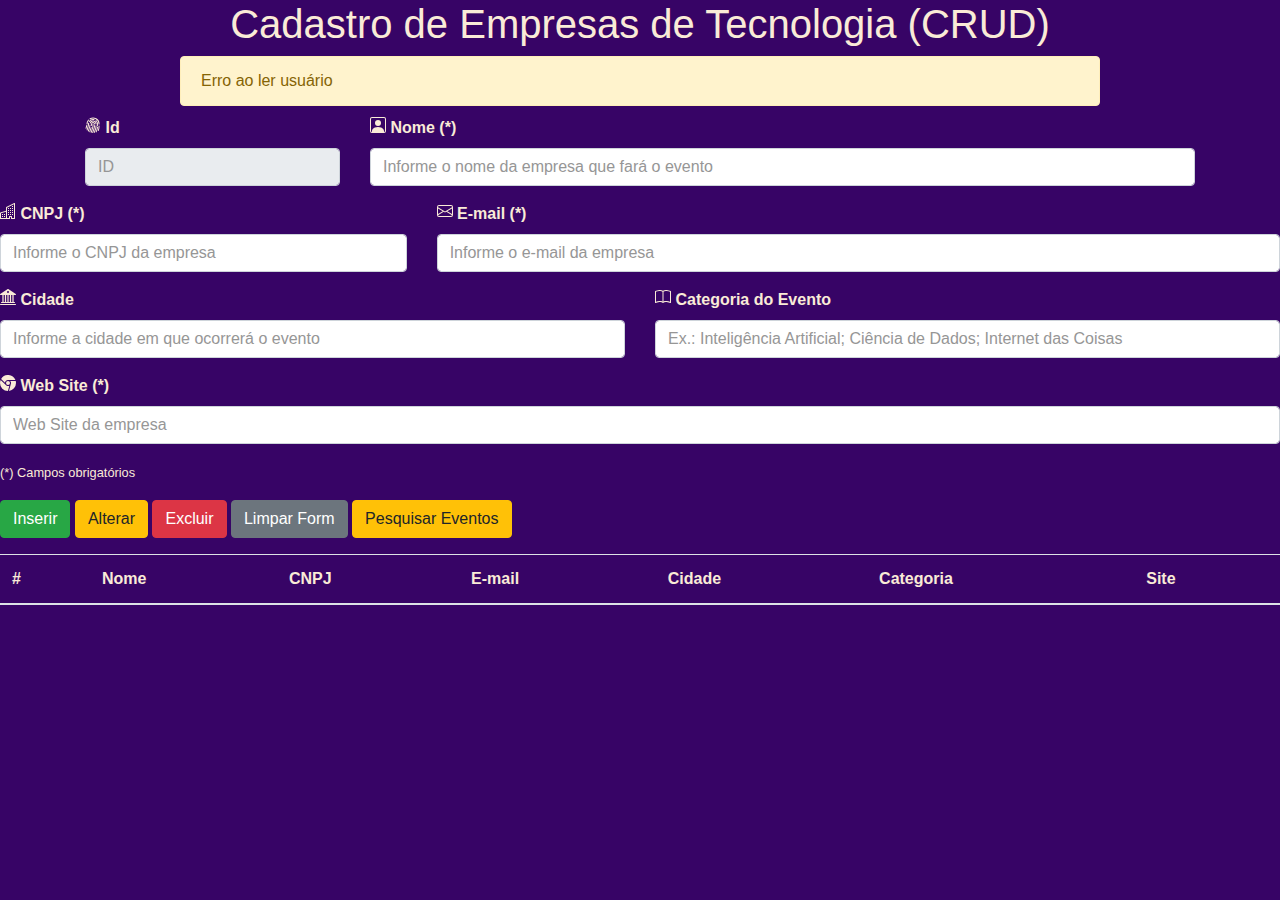
<file: codigo-fonte/Gerenciamento de eventos/Index.html>
<!DOCTYPE html>
<html lang="en">

<head>
    <meta charset="UTF-8">
    <meta name="viewport" content="width=device-width, initial-scale=1.0">
    <meta http-equiv="X-UA-Compatible" content="ie=edge">
    <title>Cadastro de Contatos</title>
    <link rel="stylesheet" href="https://stackpath.bootstrapcdn.com/bootstrap/4.1.0/css/bootstrap.min.css">
    <link rel="stylesheet" href="style.css">
</head>

<body onload="init()">
    <h1>Cadastro de Empresas de Tecnologia (CRUD)</h1>

    <div class="container">
        <div class="row">
            <div id="msg" class="col-sm-10 offset-sm-1 ">
                <!--<div class="alert alert-warning">Contato não encontrado.</div>-->
            </div>
        </div>

        <form id="form-contato">
            <div class="form-group row">
                <div class="col-sm-3">
                    <label for="inputId">
                        <svg xmlns="http://www.w3.org/2000/svg" width="16" height="16" fill="currentColor" class="bi bi-fingerprint" viewBox="0 0 16 16">
                            <path d="M8.06 6.5a.5.5 0 0 1 .5.5v.776a11.5 11.5 0 0 1-.552 3.519l-1.331 4.14a.5.5 0 0 1-.952-.305l1.33-4.141a10.5 10.5 0 0 0 .504-3.213V7a.5.5 0 0 1 .5-.5Z"/>
                            <path d="M6.06 7a2 2 0 1 1 4 0 .5.5 0 1 1-1 0 1 1 0 1 0-2 0v.332c0 .409-.022.816-.066 1.221A.5.5 0 0 1 6 8.447c.04-.37.06-.742.06-1.115V7Zm3.509 1a.5.5 0 0 1 .487.513 11.5 11.5 0 0 1-.587 3.339l-1.266 3.8a.5.5 0 0 1-.949-.317l1.267-3.8a10.5 10.5 0 0 0 .535-3.048A.5.5 0 0 1 9.569 8Zm-3.356 2.115a.5.5 0 0 1 .33.626L5.24 14.939a.5.5 0 1 1-.955-.296l1.303-4.199a.5.5 0 0 1 .625-.329Z"/>
                            <path d="M4.759 5.833A3.501 3.501 0 0 1 11.559 7a.5.5 0 0 1-1 0 2.5 2.5 0 0 0-4.857-.833.5.5 0 1 1-.943-.334Zm.3 1.67a.5.5 0 0 1 .449.546 10.72 10.72 0 0 1-.4 2.031l-1.222 4.072a.5.5 0 1 1-.958-.287L4.15 9.793a9.72 9.72 0 0 0 .363-1.842.5.5 0 0 1 .546-.449Zm6 .647a.5.5 0 0 1 .5.5c0 1.28-.213 2.552-.632 3.762l-1.09 3.145a.5.5 0 0 1-.944-.327l1.089-3.145c.382-1.105.578-2.266.578-3.435a.5.5 0 0 1 .5-.5Z"/>
                            <path d="M3.902 4.222a4.996 4.996 0 0 1 5.202-2.113.5.5 0 0 1-.208.979 3.996 3.996 0 0 0-4.163 1.69.5.5 0 0 1-.831-.556Zm6.72-.955a.5.5 0 0 1 .705-.052A4.99 4.99 0 0 1 13.059 7v1.5a.5.5 0 1 1-1 0V7a3.99 3.99 0 0 0-1.386-3.028.5.5 0 0 1-.051-.705ZM3.68 5.842a.5.5 0 0 1 .422.568c-.029.192-.044.39-.044.59 0 .71-.1 1.417-.298 2.1l-1.14 3.923a.5.5 0 1 1-.96-.279L2.8 8.821A6.531 6.531 0 0 0 3.058 7c0-.25.019-.496.054-.736a.5.5 0 0 1 .568-.422Zm8.882 3.66a.5.5 0 0 1 .456.54c-.084 1-.298 1.986-.64 2.934l-.744 2.068a.5.5 0 0 1-.941-.338l.745-2.07a10.51 10.51 0 0 0 .584-2.678.5.5 0 0 1 .54-.456Z"/>
                            <path d="M4.81 1.37A6.5 6.5 0 0 1 14.56 7a.5.5 0 1 1-1 0 5.5 5.5 0 0 0-8.25-4.765.5.5 0 0 1-.5-.865Zm-.89 1.257a.5.5 0 0 1 .04.706A5.478 5.478 0 0 0 2.56 7a.5.5 0 0 1-1 0c0-1.664.626-3.184 1.655-4.333a.5.5 0 0 1 .706-.04ZM1.915 8.02a.5.5 0 0 1 .346.616l-.779 2.767a.5.5 0 1 1-.962-.27l.778-2.767a.5.5 0 0 1 .617-.346Zm12.15.481a.5.5 0 0 1 .49.51c-.03 1.499-.161 3.025-.727 4.533l-.07.187a.5.5 0 0 1-.936-.351l.07-.187c.506-1.35.634-2.74.663-4.202a.5.5 0 0 1 .51-.49Z"/>
                          </svg>
                        Id
                    </label>
                    <input type="text" class="form-control" id="inputId" placeholder="ID" disabled>
                </div>
                
                <div class="col-sm-9">
                    <label for="inputNome">
                        <svg xmlns="http://www.w3.org/2000/svg" width="16" height="16" fill="currentColor" class="bi bi-person-square" viewBox="0 0 16 16">
                            <path d="M11 6a3 3 0 1 1-6 0 3 3 0 0 1 6 0z"/>
                            <path d="M2 0a2 2 0 0 0-2 2v12a2 2 0 0 0 2 2h12a2 2 0 0 0 2-2V2a2 2 0 0 0-2-2H2zm12 1a1 1 0 0 1 1 1v12a1 1 0 0 1-1 1v-1c0-1-1-4-6-4s-6 3-6 4v1a1 1 0 0 1-1-1V2a1 1 0 0 1 1-1h12z"/>
                        </svg>
                        Nome (*)
                    </label>
                    <input type="text" class="form-control" id="inputNome" required placeholder="Informe o nome da empresa que fará o evento">
                </div>

                </div>
            </div>
            
            <div class="form-group row">
                <div class="col-sm-4">
                    <label for="inputCnpj">
                        <svg xmlns="http://www.w3.org/2000/svg" width="16" height="16" fill="currentColor" class="bi bi-buildings" viewBox="0 0 16 16">
                            <path d="M14.763.075A.5.5 0 0 1 15 .5v15a.5.5 0 0 1-.5.5h-3a.5.5 0 0 1-.5-.5V14h-1v1.5a.5.5 0 0 1-.5.5h-9a.5.5 0 0 1-.5-.5V10a.5.5 0 0 1 .342-.474L6 7.64V4.5a.5.5 0 0 1 .276-.447l8-4a.5.5 0 0 1 .487.022ZM6 8.694 1 10.36V15h5V8.694ZM7 15h2v-1.5a.5.5 0 0 1 .5-.5h2a.5.5 0 0 1 .5.5V15h2V1.309l-7 3.5V15Z"/>
                            <path d="M2 11h1v1H2v-1Zm2 0h1v1H4v-1Zm-2 2h1v1H2v-1Zm2 0h1v1H4v-1Zm4-4h1v1H8V9Zm2 0h1v1h-1V9Zm-2 2h1v1H8v-1Zm2 0h1v1h-1v-1Zm2-2h1v1h-1V9Zm0 2h1v1h-1v-1ZM8 7h1v1H8V7Zm2 0h1v1h-1V7Zm2 0h1v1h-1V7ZM8 5h1v1H8V5Zm2 0h1v1h-1V5Zm2 0h1v1h-1V5Zm0-2h1v1h-1V3Z"/>
                          </svg>
                        CNPJ (*)
                    </label>
                    <input type="text" class="form-control" id="inputCnpj" required placeholder="Informe o CNPJ da empresa">
                </div>
                
                <div class="col-sm-8">
                    <label for="inputEmail">
                        <svg xmlns="http://www.w3.org/2000/svg" width="16" height="16" fill="currentColor" class="bi bi-envelope" viewBox="0 0 16 16">
                            <path d="M0 4a2 2 0 0 1 2-2h12a2 2 0 0 1 2 2v8a2 2 0 0 1-2 2H2a2 2 0 0 1-2-2V4Zm2-1a1 1 0 0 0-1 1v.217l7 4.2 7-4.2V4a1 1 0 0 0-1-1H2Zm13 2.383-4.708 2.825L15 11.105V5.383Zm-.034 6.876-5.64-3.471L8 9.583l-1.326-.795-5.64 3.47A1 1 0 0 0 2 13h12a1 1 0 0 0 .966-.741ZM1 11.105l4.708-2.897L1 5.383v5.722Z"/>
                        </svg>
                        E-mail (*)
                    </label>
                    <input type="email" class="form-control" id="inputEmail" required placeholder="Informe o e-mail da empresa">
                </div>
            </div>
            <div class="form-group row">
                <div class="col-sm-6">
                    <label for="inputCidade">
                        <svg xmlns="http://www.w3.org/2000/svg" width="16" height="16" fill="currentColor" class="bi bi-bank2" viewBox="0 0 16 16">
                            <path d="M8.277.084a.5.5 0 0 0-.554 0l-7.5 5A.5.5 0 0 0 .5 6h1.875v7H1.5a.5.5 0 0 0 0 1h13a.5.5 0 1 0 0-1h-.875V6H15.5a.5.5 0 0 0 .277-.916l-7.5-5zM12.375 6v7h-1.25V6h1.25zm-2.5 0v7h-1.25V6h1.25zm-2.5 0v7h-1.25V6h1.25zm-2.5 0v7h-1.25V6h1.25zM8 4a1 1 0 1 1 0-2 1 1 0 0 1 0 2zM.5 15a.5.5 0 0 0 0 1h15a.5.5 0 1 0 0-1H.5z"/>
                          </svg>
                        Cidade
                    </label>
                    <input type="text" class="form-control" id="inputCidade" placeholder="Informe a cidade em que ocorrerá o evento" >
                </div>
                <div class="col-sm-6">
                    <label for="inputCategoria">
                        <svg xmlns="http://www.w3.org/2000/svg" width="16" height="16" fill="currentColor" class="bi bi-book" viewBox="0 0 16 16">
                            <path d="M1 2.828c.885-.37 2.154-.769 3.388-.893 1.33-.134 2.458.063 3.112.752v9.746c-.935-.53-2.12-.603-3.213-.493-1.18.12-2.37.461-3.287.811V2.828zm7.5-.141c.654-.689 1.782-.886 3.112-.752 1.234.124 2.503.523 3.388.893v9.923c-.918-.35-2.107-.692-3.287-.81-1.094-.111-2.278-.039-3.213.492V2.687zM8 1.783C7.015.936 5.587.81 4.287.94c-1.514.153-3.042.672-3.994 1.105A.5.5 0 0 0 0 2.5v11a.5.5 0 0 0 .707.455c.882-.4 2.303-.881 3.68-1.02 1.409-.142 2.59.087 3.223.877a.5.5 0 0 0 .78 0c.633-.79 1.814-1.019 3.222-.877 1.378.139 2.8.62 3.681 1.02A.5.5 0 0 0 16 13.5v-11a.5.5 0 0 0-.293-.455c-.952-.433-2.48-.952-3.994-1.105C10.413.809 8.985.936 8 1.783z"/>
                          </svg>
                        Categoria do Evento
                    </label>
                    <input type="text" class="form-control" id="inputCategoria" required placeholder="Ex.: Inteligência Artificial; Ciência de Dados; Internet das Coisas">
                </div>
            </div>
            <div class="form-group row">    
                <div class="col-sm-12">
                    <label for="inputSite">
                        <svg xmlns="http://www.w3.org/2000/svg" width="16" height="16" fill="currentColor" class="bi bi-browser-chrome" viewBox="0 0 16 16">
                            <path fill-rule="evenodd" d="M16 8a8.001 8.001 0 0 1-7.022 7.94l1.902-7.098a2.995 2.995 0 0 0 .05-1.492A2.977 2.977 0 0 0 10.237 6h5.511A8 8 0 0 1 16 8ZM0 8a8 8 0 0 0 7.927 8l1.426-5.321a2.978 2.978 0 0 1-.723.255 2.979 2.979 0 0 1-1.743-.147 2.986 2.986 0 0 1-1.043-.7L.633 4.876A7.975 7.975 0 0 0 0 8Zm5.004-.167L1.108 3.936A8.003 8.003 0 0 1 15.418 5H8.066a2.979 2.979 0 0 0-1.252.243 2.987 2.987 0 0 0-1.81 2.59ZM8 10a2 2 0 1 0 0-4 2 2 0 0 0 0 4Z"/>
                          </svg>
                        Web Site (*)
                    </label>
                    <input type="text" class="form-control" id="inputSite" required placeholder="Web Site da empresa">
                </div>
            </div>
            <div class="form-group row">
                <div class="col-sm-4">
                    <small>(*) Campos obrigatórios</small>
                </div>
            </div>
            <div class="form-group row">
                <div class="col-sm-12">
                    <input type="button" class="btn btn-success" id="btnInsert" value="Inserir">
                    <input type="button" class="btn btn-warning" id="btnUpdate" value="Alterar">
                    <input type="button" class="btn btn-danger" id="btnDelete" value="Excluir">
                    <input type="button" class="btn btn-secondary" id="btnClear" value="Limpar Form">
                    <a href="lista_contatos.html"><input type="button" class="btn btn-warning" id="btnClear" value="Pesquisar Eventos"></a>
                </div>
            </div>
        </form>

        <div class="row">
            <div class="col-sm-12">
                <table id="grid-contatos" class="table table-striped">
                    <thead>
                        <tr>
                            <th scope="col">#</th>
                            <th scope="col">Nome</th>
                            <th scope="col">CNPJ</th>
                            <th scope="col">E-mail</th>
                            <th scope="col">Cidade</th>
                            <th scope="col">Categoria</th>
                            <th scope="col">Site</th>
                        </tr>
                    </thead>
                    <tbody id="table-contatos">
                        <tr>
                            <td scope="row">1</td>
                            <td></td>
                            <td></td>
                            <td></td>
                            <td></td>
                            <td></td>
                            <td></td>
                        </tr>
                    </tbody>
                </table>
            </div>
        </div>
    </div>

    <script src="app.js"></script>
    <script>
        function exibeContatos() {
            tableContatos = document.getElementById("table-contatos");

            // Remove todas as linhas do corpo da tabela
            tableContatos.innerHTML = "";

            readContato (dados => {
                // Popula a tabela com os registros do banco de dados
                for (i = 0; i < dados.length; i++) {
                    let contato = dados[i];    
                    tableContatos.innerHTML += `<tr><td scope="row">${contato.id}</td>
                                                    <td>${contato.nome}</td>
                                                    <td>${contato.Cnpj}</td>
                                                    <td>${contato.email}</td>
                                                    <td>${contato.cidade}</td>
                                                    <td>${contato.categoria}</td>
                                                    <td>${contato.website}</td>
                                                </tr>`;
                }
            })
        }

        function init() {
            // Define uma variável para o formulário de contato
            formContato = document.getElementById("form-contato");

            // Adiciona funções para tratar os eventos 
            btnInsert = document.getElementById("btnInsert");
            btnInsert.addEventListener ('click', function () {
                // Verifica se o formulário está preenchido corretamente
                if (!formContato.checkValidity()) {
                    displayMessage("Preencha o formulário corretamente.");
                    return;
                }

                // Obtem os valores dos campos do formulário
                let campoNome = document.getElementById ('inputNome').value;
                let campoCnpj= document.getElementById ('inputCnpj').value;
                let campoEmail = document.getElementById ('inputEmail').value;
                let campoCidade = document.getElementById ('inputCidade').value;
                let campoCategoria = document.getElementById ('inputCategoria').value;
                let campoSite = document.getElementById ('inputSite').value;

                // Cria um objeto com os dados do contato
                let contato = { nome: campoNome, 
                    Cnpj: campoCnpj, 
                    email: campoEmail, 
                    cidade: campoCidade, 
                    categoria: campoCategoria,
                    website: campoSite };

                // Cria o contato no banco de dados
                createContato(contato, exibeContatos);

                // Limpa o formulario
                formContato.reset()
            });

            // Trata o click do botão Alterar
            btnUpdate = document.getElementById("btnUpdate");
            btnUpdate.addEventListener ('click', function () {
                // Obtem os valores dos campos do formulário
                let campoId = document.getElementById("inputId").value;
                if (campoId == "") {
                    displayMessage("Selecione antes um contato para ser alterado.");
                    return;
                }

                // Obtem os valores dos campos do formulário
                let campoNome = document.getElementById('inputNome').value;
                let campoCnpj = document.getElementById('inputCnpj').value;
                let campoEmail = document.getElementById('inputEmail').value;
                let campoCidade = document.getElementById('inputCidade').value;
                let campoCategoria = document.getElementById('inputCategoria').value;
                let campoSite = document.getElementById('inputSite').value;
                
                // Cria um objeto com os dados do contato
                let contato = { nome: campoNome, 
                    Cnpj: campoCnpj, 
                    email: campoEmail, 
                    cidade: campoCidade, 
                    categoria: campoCategoria,
                    website: campoSite };

                // Altera o contato no banco de dados
                updateContato(parseInt(campoId), contato, exibeContatos);

                // Limpa o formulario
                formContato.reset()
            });

            // Trata o click do botão Excluir
            btnDelete = document.getElementById('btnDelete');
            btnDelete.addEventListener ('click', function () {
                let campoId = document.getElementById('inputId').value;
                if (campoId == "") {
                    displayMessage("Selecione um contato a ser excluído.");
                    return;
                }

                // Exclui o contato no banco de dados
                deleteContato(parseInt(campoId), exibeContatos);

                // Limpa o formulario
                formContato.reset()
            });

            // Trata o click do botão Listar Contatos
            btnClear = document.getElementById('btnClear');
            btnClear.addEventListener ('click', function () {                
                formContato.reset()
            });

            // Oculta a mensagem de aviso após alguns 5 segundos
            msg = document.getElementById('msg');
            msg.addEventListener ("DOMSubtreeModified", function (e) {
                if (e.target.innerHTML == "") return;
                setTimeout (function () {
                    alert = msg.getElementsByClassName("alert");
                    alert[0].remove();
                }, 5000);
            })

            // Preenche o formulário quando o usuario clicar em uma linha da tabela 
            gridContatos = document.getElementById("grid-contatos");
            gridContatos.addEventListener('click', function (e) {
                if (e.target.tagName == "TD") { 

                    // Obtem as colunas da linha selecionada na tabela
                    let linhaContato = e.target.parentNode;
                    colunas = linhaContato.querySelectorAll("td");
                    
                    // Preenche os campos do formulário com os dados da linha selecionada na tabela
                    document.getElementById ('inputId').value = colunas[0].innerText;
                    document.getElementById ('inputNome').value = colunas[1].innerText;
                    document.getElementById ('inputCnpj').value = colunas[2].innerText;
                    document.getElementById ('inputEmail').value = colunas[3].innerText;
                    document.getElementById ('inputCidade').value = colunas[4].innerText;
                    document.getElementById ('inputCategoria').value = colunas[5].innerText;
                    document.getElementById ('inputSite').value = colunas[6].innerText;
                }
            });

            exibeContatos();
        }
    </script>
</body>

</html>
</file>
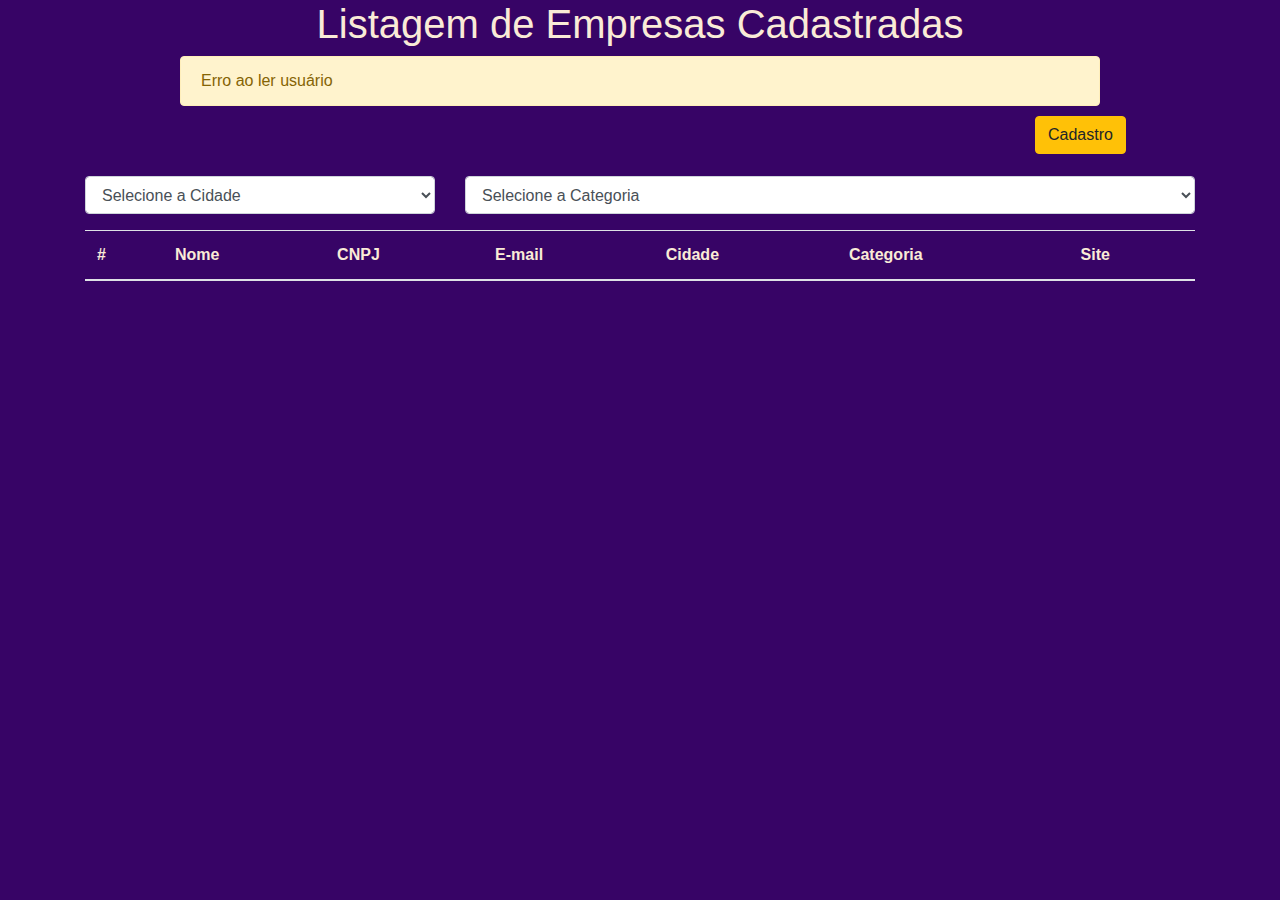
<file: codigo-fonte/Gerenciamento de eventos/lista_contatos.html>
<!DOCTYPE html>
<html lang="pt-Br">

<head>
    <meta charset="UTF-8">
    <meta name="viewport" content="width=device-width, initial-scale=1.0">
    <meta http-equiv="X-UA-Compatible" content="ie=edge">
    <title>Cadastro de Contatos</title>
    <link rel="stylesheet" href="https://stackpath.bootstrapcdn.com/bootstrap/4.1.0/css/bootstrap.min.css">
    <link rel="stylesheet" href="style.css">    
</head>

<body>
    <h1>Listagem de Empresas Cadastradas</h1>

    <div class="container">
        <div class="row">
            <div id="msg" class="col-sm-10 offset-sm-1 ">
                <!--<div class="alert alert-warning">Contato não encontrado.</div>-->
            </div>
        </div>

        <div class="row">
            <div id="msg" class="col-sm-2 offset-sm-10 ">
                <a href="index.html"><input type="button" class="btn btn-warning" id="btnClear" value="Cadastro"></a>
            </div>
        </div>        
        
        <form id="form-contato">            
            <div class="form-group row">
                <div class="col-sm-4">
                    <select name="filtro_cidade" id="filtro_cidade" onchange="ListaContatos()" class="form-control">
                        <option value="">Selecione a Cidade</option>
                        <option value="Belo Horizonte">Belo Horizonte</option>
                        <option value="Rio de Janeiro">Rio de Janeiro</option>
                        <option value="São Paulo">São Paulo</option>
                        <option value="Vitória">Vitória</option>
                    </select>                    
                </div>
                <div class="col-sm-8">
                    <select name="filtro_categoria" id="filtro_categoria" onchange="ListaContatos()"  class="form-control">
                        <option value="">Selecione a Categoria</option>
                        <option value="Ciência de Dados">Ciência de Dados</option>
                        <option value="Desenvolvimento Mobile">Desenvolvimento Mobile</option>
                        <option value="Desenvolvimento Web">Desenvolvimento Web</option>
                        <option value="Desenvolvimento de Blockchain">Desenvolvimento de Blockchain</option>
                        <option value="Inteligência Artificial">Inteligência Artificial</option>
                        <option value="Internet das Coisas">Internet Das Coisas</option>
                        <option value="Programação de Sistemas">Programação de Sistemas</option>                       
                        <option value="Segurança Cibernética">Segurança Cibernética</option>
                        

                    </select>
                </div>
            </div>
        </form>


        <div class="row">
            <div class="col-sm-12">
                <table id="grid-contatos" class="table table-striped">
                    <thead>
                        <tr>
                            <th scope="col">#</th>
                            <th scope="col">Nome</th>
                            <th scope="col">CNPJ</th>
                            <th scope="col">E-mail</th>
                            <th scope="col">Cidade</th>
                            <th scope="col">Categoria</th>
                            <th scope="col">Site</th>
                        </tr>
                    </thead>
                    <tbody id="table-contatos">
                    </tbody>
                </table>
            </div>
        </div>
    </div>

    <script src="app.js"></script>
    <script>
        // carrega os dados a partir da API JSONServer
        var db = []
        readContato(dados => {
            db = dados;
            ListaContatos()
        });

        // função para listar na tabela os contatos que estão associados aos filtros 
        function ListaContatos() {
            
            // Obtem os dados informados pelo usuário nos filtros
            let fc = document.getElementById('filtro_cidade').value;
            let fcg = document.getElementById('filtro_categoria').value;

            // limpa a lista de contatos apresentados
            tableContatos = document.getElementById("table-contatos");
            tableContatos.innerHTML = "";

            // Popula a tabela com os registros do banco de dados
            for (let index = 0; index < db.length; index++) {
                const contato = db[index];

                // Verifica se os dados do contato batem com os filtros
                if (((contato.cidade == fc) || (fc == '')) &&
                    ((contato.categoria == fcg) || (fcg == ''))) {
                    
                    // Inclui o contato na tabela    
                    tableContatos.innerHTML += `<tr><td scope="row">${contato.id}</td>
                                                    <td>${contato.nome}</td>
                                                    <td>${contato.Cnpj}</td>
                                                    <td>${contato.email}</td>
                                                    <td>${contato.cidade}</td>
                                                    <td>${contato.categoria}</td>
                                                    <td>${contato.website}</td>
                                                </tr>`;
                }
            }

        }
    </script>

</body>

</html>
</file>
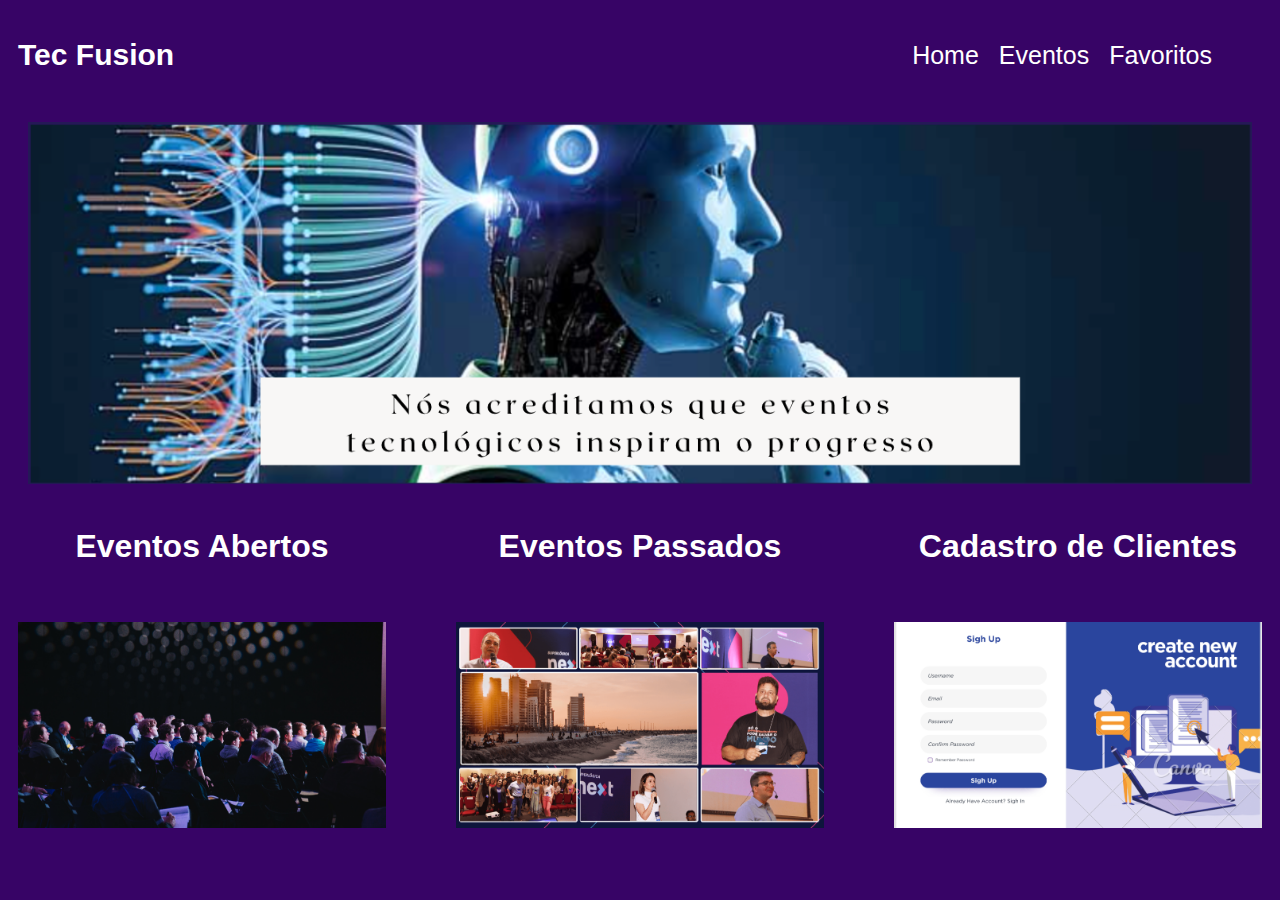
<file: codigo-fonte/Home_Page/home.html>
<!DOCTYPE html>
<html lang="pt-br">
<head>
    <meta charset="UTF-8">
    <meta name="viewport" content="width=device-width, initial-scale=1.0">
    <link rel="stylesheet" href="./css/home.css">
    <title>Home</title>
</head>
<body>
    
    <!--Header-->
    <header>
        <h1 class="logo">Tec Fusion</h1>
        <nav class="navbar">
            <ul>
                <li><a href="../Home_Page/home.html">Home</a></li>
                <li><a href="../Eventos_Page/eventos.html">Eventos</a></li>
                <li><a href="../Tela Login e Cadastro/login.html">Favoritos</a></li>
            </ul>
        </nav>
    </header>
     <!--Header-->


    <!--imagem principal-->
    <section class="image-section">
        <img src="./img/zImg1.png" alt="Imagem">
    </section>
    <!--imagem principal-->


     <!--secao-de-imagens-->
    <section class="secao-de-imagens">
        <div class="imagem-container">
            <div class="titulo">
                <a href="../EventosAbertos_Page/eventos_abertos.html">
                    <h1>Eventos Abertos</h1>
                </a>
            </div>
            <div class="imagem">
                <img src="./img/zImg2.png" alt="Imagem 2">
            </div>
        </div>

        <div class="imagem-container">
            <div class="titulo">
                <a href="../EventosPassados_Page/eventos_passados.html">
                <h1>Eventos Passados</h1>
                </a>
            </div>
            <div class="imagem">
                <img src="./img/zImg3.png" alt="Imagem 2">
            </div>
        </div>
       
        <div class="imagem-container">
            <div class="titulo">
                <a href="../Tela Login e Cadastro/cadastro.html">
                <h1>Cadastro de Clientes</h1>
                </a>
            </div>
            <div class="imagem">
                <img src="./img/zImg4.jpg" alt="Imagem 2">
            </div>
        </div>
    </section>
      <!--secao-de-imagens-->
</body>
</html>
</file>
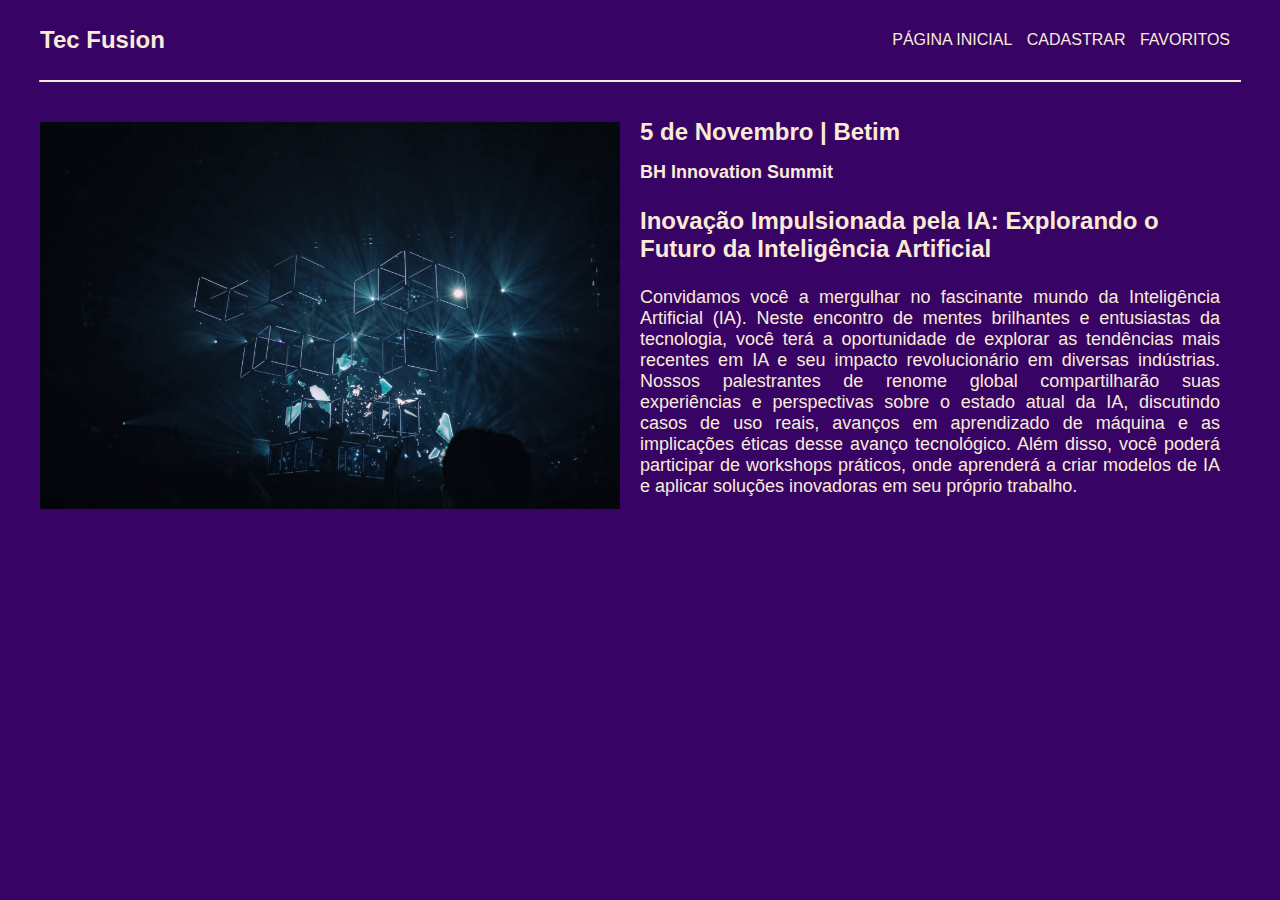
<file: codigo-fonte/InfoExpand_Page/infoExp.html>
<!DOCTYPE html>
<html lang="pt-br">
<head>
    <meta charset="UTF-8">
    <meta name="viewport" content="width=device-width, initial-scale=1.0">
    <link rel="stylesheet" href="./infoExp.css">
    <title>BH Innovation Summit</title>
</head>
<body>
    <header>
        <div class="header-content">
            <h1>Tec Fusion</h1>
            <nav>
                <ul>
                    <li><a href="../Home_Page/home.html">PÁGINA INICIAL</a></li>
                    <li><a href="../Tela Login e Cadastro/cadastro.html">CADASTRAR</a></li>
                    <li><a href="../Tela Login e Cadastro/login.html">FAVORITOS</a></li>
                </ul>
            </nav>
        </div>
        <hr class="line-nav">
    </header>
    <section class="container">
        <div class="imagem-secao">
            <img src="./tec.jpg" alt="BH">
        </div>
        <div class="conteudo-secao">
            <h1>5 de Novembro | Betim</h1>
            <h2>BH Innovation Summit</h2>
            <h3>Inovação Impulsionada pela IA: Explorando o Futuro da Inteligência Artificial</h3>
            <p>Convidamos você a mergulhar no fascinante mundo da Inteligência Artificial (IA). Neste encontro de mentes brilhantes e entusiastas da tecnologia, você terá a oportunidade de explorar as tendências mais recentes em IA e seu impacto revolucionário em diversas indústrias. Nossos palestrantes de renome global compartilharão suas experiências e perspectivas sobre o estado atual da IA, discutindo casos de uso reais, avanços em aprendizado de máquina e as implicações éticas desse avanço tecnológico. Além disso, você poderá participar de workshops práticos, onde aprenderá a criar modelos de IA e aplicar soluções inovadoras em seu próprio trabalho. </p>
        </div>
    </section>
</body>
</html>
</file>
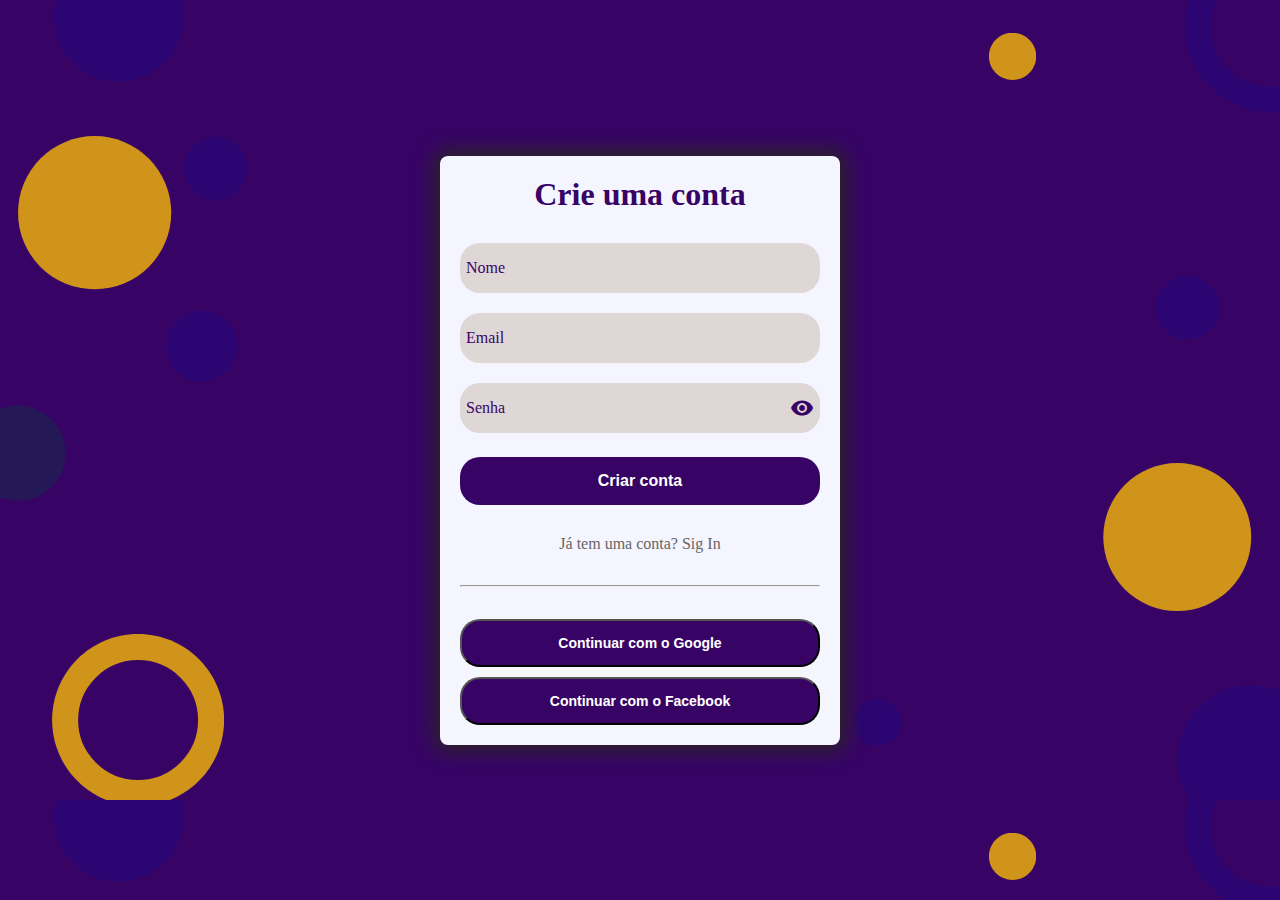
<file: codigo-fonte/Tela Login e Cadastro/cadastro.html>
<!DOCTYPE html>
<html lang="pt-br">

<head>
    <meta charset="UTF-8">
    <meta name="viewport" content="width=, initial-scale=1.0">
    <link rel="stylesheet" href="./css/cadastro.css">
    <link href="https://fonts.googleapis.com/icon?family=Material+Icons" rel="stylesheet">
    <meta name="description" content="Venda de Ingressos">
    <title>Cadastro</title>
</head>

<body>

    <!--Iniciando com uma div geral para doc-->

    <div class="login-container">
        <h1>Crie uma conta</h1>

        <!--Criando um formulario-->
        <form>

            <!--Criando um input e label dentro da div, com  type=text-->

            <div class="input-container">
                <input type="text" id="username" required placeholder=" "/>
                <label for="username">Nome</label>
            </div>

            <!--Criando um input e label dentro da div, com  type=email-->

            <div class="input-container">
                <input type="email" id="user-email" required placeholder=" "/>
                <label for="user-email">Email</label>
            </div>

            <!--Criando um input e label dentro da div, com  type=password-->

            <div class="input-container">
                <input type="password" id="user-password" required placeholder=" "/>
                <label for="user-password">Senha</label>
                <span class="material-icons password-visibility">visibility</span>
            </div>

            <!--Criando um button do type=submit para o form-->
           
           <button type="button" id="create-account-btn">Criar conta</button>


        </form>

         <!--Criando um link com para acesso ao login-->

        <a href="./login.html"class="have-account">Já tem uma conta? Sig In</a>

        <!--Criando uma linha de separação-->
        <hr>

        <!--Criação do buttons de cadastro via Google e Facebook-->

        <div class="oauth-container">
            <button>
                Continuar com o Google
            </button>

            <button>
                Continuar com o Facebook
            </button>
        </div>

    </div>

    <script src="./js/cadastro.js"></script>

</body>

</html>
</file>
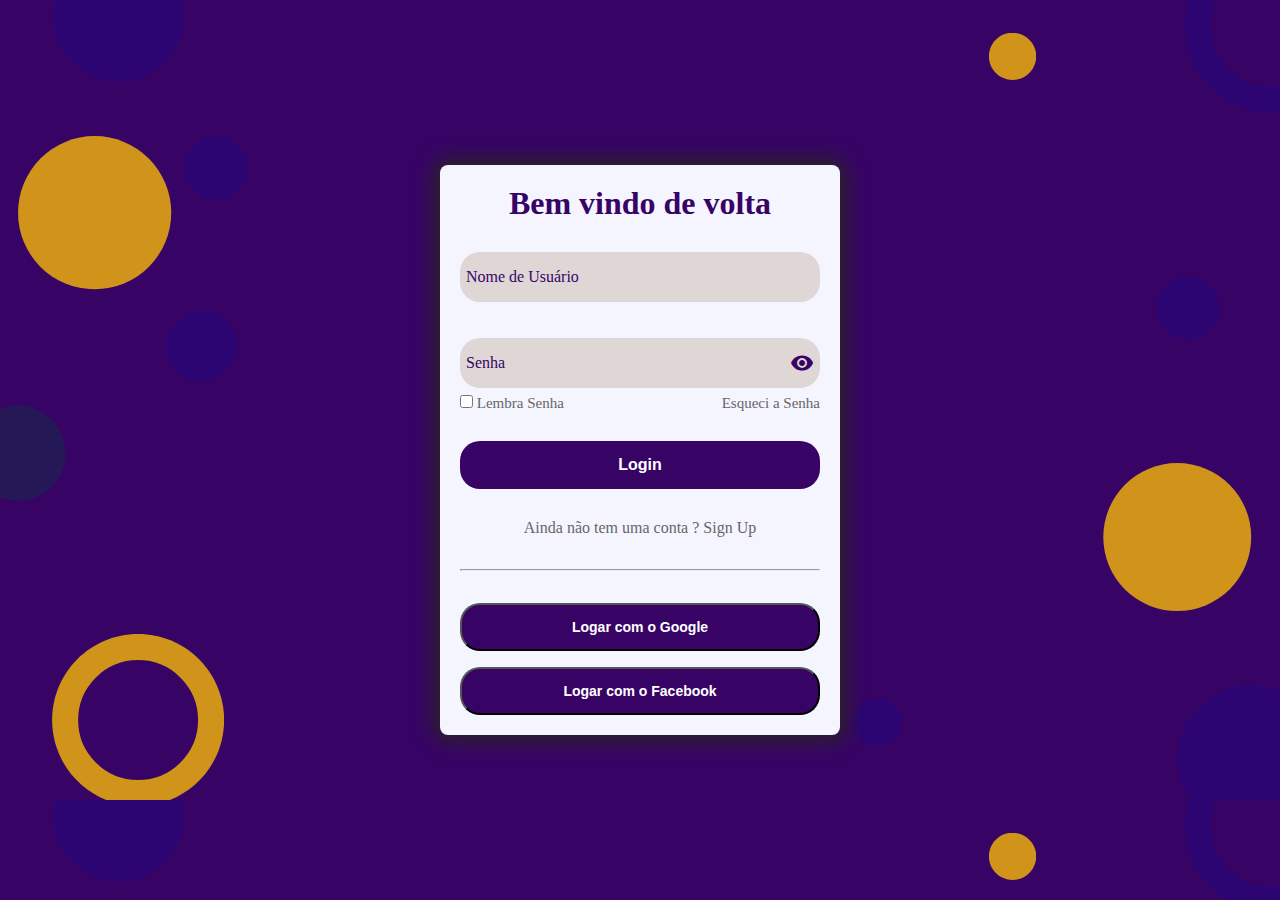
<file: codigo-fonte/Tela Login e Cadastro/login.html>
<!DOCTYPE html>
<html lang="pt-br">

<head>
    <meta charset="UTF-8">
    <meta name="viewport" content="width=, initial-scale=1.0">
    <link rel="stylesheet" href="./css/login.css">
    <link href="https://fonts.googleapis.com/icon?family=Material+Icons" rel="stylesheet">
    <meta name="description" content="Venda de Ingressos">
    <script defer src="./js/login.js"></script>
    <title>Login</title>
</head>

<body>

    <!--Iniciando com uma div geral para doc-->

    <div class="login-container">
        <h1>Bem vindo de volta</h1>

         <!--Criando um formulario-->
        <form class="login-card-form">

            <!--Criando um input e label dentro da div, com  type=text-->

            <div class="input-container">
                <input type="text" id="username" required placeholder=" " />
                <label for="username">Nome de Usuário</label>
            </div>

            <!--Criando um input e label dentro da div, com  type=password-->

            <div class="input-container">
                <input type="password" id="user-password" required placeholder=" " />
                <label for="user-password">Senha</label>
                <span class="material-icons password-visibility">visibility</span>
            </div>

            <!--Criando um input type= checkbox-->

            <div class="form-item-other">
                <div class="checkbox">
                   <input type="checkbox" id="remembercheckbox">
                   <label for="remembercheckbox">Lembra Senha</label>
               </div>

               <!--Criando um link que solicitação de nova senha-->
               <a href="#">Esqueci a Senha</a>

           </div> 

               <!--Criando um button do type=submit para o form-->

           <button type="button" onclick="loginRedirect()">Login</button>
 


        </form>

        <!--Criando um link com para acesso ao cadastro-->

        <a href="./cadastro.html" class="have-account">Ainda não tem uma conta ? Sign Up</a>
        
        <!--Criando uma linha de separação-->

        <hr>

        <!--Criação do buttons de login via Google e Facebook-->

        <div class="oauth-container">
            <button>
                Logar com o Google
            </button>

            <button>
                Logar com o Facebook
            </button>
        </div>

    </div>
   
</body>

</html>
</file>
<file: codigo-fonte/Gerenciamento de eventos/style.css>
label {
    font-weight: bolder;
}
::placeholder {
    color:rgb(150, 150, 150) !important;
    opacity: 3;
}
::-webkit-input-placeholder { /* WebKit, Blink, Edge */
    color:  rgb(150, 150, 150)) !important;
}
:-moz-placeholder { /* Mozilla Firefox 4 to 18 */
    color:  rgb(150, 150, 150) !important;
    opacity:  3;
 }
 h1 {
     text-align: center;
 }
 #msg {
     height: 60px;
 }
 #grid-contatos tbody {
     cursor: pointer;
 }

 h1{
     font-family:Arial, Helvetica, sans-serif;
 }
 body {
    background-color:#370466;
    font-family: Arial, Helvetica, sans-serif;
    color: antiquewhite;
}
</file>
<file: codigo-fonte/Home_Page/css/home.css>
body {
    background-color: #370466;
    font-family: Arial, Helvetica, sans-serif;
}

a {
    text-decoration: none;
}

header {
    display: flex;
    justify-content: space-between;
    align-items: center;
    max-width: 1600px;
    margin: 0 auto;
    background-color: #370466;
    padding: 10px;
}

.logo {
    font-size: 30px;
    color: #fff;
}

.navbar {
    margin-right: 30px;
}

.navbar ul {
    list-style: none;
    padding: 0;
    display: flex;
}

.navbar li {
    margin-right: 20px;
    font-size: 25px;
}

.navbar a {
    text-decoration: none;
    color: #fff;
}


@media screen and (max-width: 768px) {
    header {
        flex-direction: column;
        text-align: center;
    }

    .navbar {
        margin-top: 10px;
    }

    .navbar ul {
        flex-direction: column;
    }

    .navbar li {
        margin: 5px 0;
    }
}

/* imagem principal */
.image-section {
    max-width: 1500px;
    margin: 0 auto;
    padding: 20px; 
}

.image-section img {
    width: 100%; 
    height: auto; 
}


/* Secao-de-imagens */
.secao-de-imagens {
    max-width: 1500px;
    margin: 0 auto;
    display: flex;
    justify-content: center;
    gap: 50px; 
}

.imagem-container {
    text-align: center;
    padding: 10px;
    background-color: #370466;
}

.imagem-container .imagem {
    display: flex;
    align-items: center;
    justify-content: center;
    height: 300px; 
}

.imagem-container .imagem img {
    max-width: 100%;
    max-height: 100%;
    cursor: pointer;
}

.imagem-container .titulo {
    padding: 10px;
}

.imagem-container .titulo h1 {
    color: #fff;
    margin: 0;
}

@media screen and (max-width: 768px) {
    .secao-de-imagens {
        flex-direction: column; 
    }
    
    .imagem-container {
        flex: 0 0 100%;
    }
}
</file>
<file: codigo-fonte/InfoExpand_Page/infoExp.css>
body {
    font-family: Arial, Helvetica, sans-serif; /*trocar isso daqui */
    background-color: #370466; 
    color: antiquewhite; /*trocar isso daqui */
    margin: 0;
    padding: 0;
}

.container {
    display: flex;
    flex-wrap: wrap;
    max-width: 1200px;
    margin: 0 auto;
}

.imagem-secao {
    flex: 1;
    max-width: 50%;
    order: 1;
    padding-top: 40px;
}

.conteudo-secao {
    flex: 1;
    max-width: 50%;
    order: 2;
    padding: 20px;
}

header {
    font-style: normal; /*trocar isso daqui */
}

.header-content {
    display: flex;
    justify-content: space-between;
    align-items: center;
    max-width: 1200px;
    margin: 0 auto;
    padding: 10px;
}

.texto-gitesy {
    font-family:Arial, Helvetica, sans-serif; /*trocar isso daqui */
    font-size: 50px;
}

nav ul {
    list-style: none;
    padding: 0;
}

nav li {
    display: inline;
    margin-right: 10px;
    color: antiquewhite; /*trocar isso daqui */
}

nav a {
    text-decoration: none; 
    color: antiquewhite; /*trocar isso daqui */
}

.line-nav {
    max-width: 1200px;
    margin: 0 auto;
    border-top: 1px solid antiquewhite; /*trocar isso daqui */
}

h1 {
    font-size: x-large;
}

h2 {
    font-size: large;
}

h3 {
    font-size: x-large;
}

p {
    font-size: large;
    text-align: justify;
    width: 100%;
}

img {
    max-width: 100%;
}

@media screen and (max-width: 768px) {
    .container {
        flex-direction: column;
    }

    .imagem-secao, .conteudo-secao {
        max-width: 100%;
    }

    .header-content {
        flex-direction: column;
        text-align: center;
    }

    .line-nav {
        max-width: 100%;
    }
}
</file>
<file: codigo-fonte/Tela Login e Cadastro/css/cadastro.css>
/* style geral*/

*{
    padding: 0;
    margin: 0;
    box-sizing: border-box;
    
    }
    
    /*Colocando cor na borda do box e animação na transition*/
    
    :focus {
        box-shadow: 0 0 0 0.5px #370466;
        transition: 0.4s;
    }
    
    
    
    /*Colocando um cursor pointer nos button*/
    
    button {
        cursor: pointer;
    
    }
    
    /*Deniindo a cor dos button e input e body*/
    
    body, button, h1 {
        color: #370466;
    }
    
    /*Tirando o efeito de linha do link*/
    
    a{
      text-decoration: none;  
    }
    
    /*Definindo a altura e largura dos icons*/
    
    img{
        width: 20px;
        height: 20px;
        color: #fff;
    }
    
    /*Colocando a img background e ajustando posição*/
    
    body{
        background-image:url(../img/background.png);
        height: 100vh;
        display: flex;
        justify-content: center;
        align-items: center;
    }
    
    /*Definindo tamanho do container e outras config*/
    .login-container{
        max-width: 400px;
        width: 80%;
    
        background-color:  #f5f5ff;
        padding: 20px;
        border-radius:8px;
    
        display: flex;
        flex-direction: column;
        align-items: center;
        
        box-shadow: 0 0 20px 6px #2a2424;
    }
    
    /*Espaçamento do form*/
    form{
        margin: 30px 0;
        width: 100%;
    
    }
    
    /*Colocando um espaço entre os inputs de email e senha*/
    
    .input-container + .input-container{
    margin-top: 20px;
    
    }
    
    /*Colocando o input em posição relativa, facilitar a o style */
    
    .input-container {
        position: relative;
    }
    
    /*style  da label ao centro do input*/
    
    .input-container label {
        position: absolute;
        left: 6px;
        top: 50%;
        transform: translateY(-50%);  /*Para colocar as label dentro do input ao centro*/
        cursor: text;
        transition: 0.4s;
    }
    
    
    /*Style dos campos da label*/
    
    .input-container input{
        width:100%;
        height: 50px;
        padding: 6px;
        background-color: #DFD6D6;
        border: transparent; /*borda do input fica transparente*/
        border-radius: 20px;
        outline: 0;     /*tira toda linha da borda*/
    
    }
    
    /*Fazendo a transition da label para o alto do ipunt. Indentificar ser o campo do input
    esta vazio para a transition da label(volta ao centro ser estive vazio e fica
    no topo ser estiver preenchido*/
    
    .input-container input:focus ~ label,
    .input-container input:not(:placeholder-shown) ~ label{
        top: -10px;
        color: #370466;   
    }
    
    /*style  do button*/
    
    button[type="button"] {
        margin-top: 24px;
        width: 100%;
        height: 48px;
        border: 0;
        border-radius: 20px;
        background-color: #370466;
        color: #fff;
        font-size: 16px;
        font-weight: bold;
    }
    
    /*Style do text Ja tem conta?*/
    
    .have-account {
        color: #666666;
    }
    
    .have-account:hover {
        color: #370466;
        text-decoration: underline;
    
    }
    
    /*Linha de divisão*/
    hr {
    width: 100%;
    margin: 32px 0;
    }
    
    /*Style dos button do Google e Facebook*/
    
    .oauth-container {
        width: 100%;
        display: flex;
        flex-direction: column;
        gap: 10px;
    }
    
    .oauth-container button {
        background-color: #370466;
        color: #fff;
        font-weight: bold;
        font-size: 14px;
    
        height: 48px;
        display: flex;
        justify-content: center;
        align-items: center;
        gap:10px;
    
        border-radius: 20px;
    }
    
    /*Style da visibilidade do password*/
    
    .password-visibility{
    position: absolute;
    right: 6px;
    top: 50%;
    transform: translateY(-50%);
    cursor: pointer;
    }
    
    /*Não deixa o password ficar em cima do icon de eye*/
    
    .input[type="password"] {
        padding-right: 38px;
    }
</file>
<file: codigo-fonte/Tela Login e Cadastro/css/login.css>
/* style geral*/

* {
    padding: 0;
    margin: 0;
    box-sizing: border-box;

}

/*Colocando cor na borda do box e animação na transition*/

:focus {
    box-shadow: 0 0 0 0.5px #370466;
    transition: 0.4s;
}



/*Colocando um cursor pointer nos button*/

button {
    cursor: pointer;

}

/*Denifindo a cor dos button e input e body*/

body,
button,
h1 {
    color: #370466;
}

/*Tirando o efeito de linha do link*/

a {
    text-decoration: none;
}

/*Definindo a altura e largura dos icons*/

img {
    width: 20px;
    height: 20px;

}

/*Colocando a img background e ajustando posição*/

body {
    background-image: url(../img/background.png);
    height: 100vh;
    display: flex;
    justify-content: center;
    align-items: center;
}

/*Definindo tamanho do container e outras config*/
.login-container {
    max-width: 400px;
    width: 80%;

    background-color: #f5f5ff;
    padding: 20px;
    border-radius: 8px;

    display: flex;
    flex-direction: column;
    align-items: center;

    box-shadow: 0 0 20px 6px #2a2424;
}

/*Espaçamento do form*/
form {
    margin: 30px 0;
    width: 100%;

}

/*Colocando um espaço entre os inputs de email e senha*/

.input-container+.input-container {
    margin-top: 36px;

}

/*Colocando o input em posição relativa, facilitar a o style*/

.input-container {
    position: relative;
}

/*Style da label ao centro do input*/

.input-container label {
    position: absolute;
    left: 6px;
    top: 50%;
    transform: translateY(-50%);
    /*Para colocar as label dentro do input ao centro*/
    cursor: text;
    transition: 0.4s;
}


/*Style dos campos da label*/

.input-container input {
    width: 100%;
    height: 50px;
    padding: 6px;
    background-color: #DFD6D6;
    border: transparent;
    /*borda do input fica transparente*/
    border-radius: 20px;
    outline: 0;
    /*tira toda linha da borda*/

}

/*Fazendo a transition da label para o alto do ipunt. Indentificar ser o campo do input
    esta vazio para a transition da label(volta ao centro ser estive vazio e fica
    no topo ser estiver preenchido*/

.input-container input:focus~label,
.input-container input:not(:placeholder-shown)~label {
    top: -10px;
    color: #370466;
}

/*Style do button*/

button[type="button"] {
    margin-top: 24px;
    width: 100%;
    height: 48px;
    border: 0;
    border-radius: 20px;
    background-color: #370466;
    color: #fff;
    font-size: 16px;
    font-weight: bold;
}

/*Style do text Ja tem conta?*/

.have-account {
    color: #666666;
}

.have-account:hover {
    color: #370466;
    text-decoration: underline;

}

/*Linha de divisão*/
hr {
    width: 100%;
    margin: 32px 0;
}

/*Style dos button do Google e Facebook*/

.oauth-container {
    width: 100%;
    display: flex;
    flex-direction: column;
    gap: 16px;
}

.oauth-container button {
    background-color: #370466;
    color: #fff;
    font-weight: bold;
    font-size: 14px;

    height: 48px;
    display: flex;
    justify-content: center;
    align-items: center;
    gap: 8px;

    border-radius: 20px;
}

/*Style da visibilidade do password*/

.password-visibility {
    position: absolute;
    right: 6px;
    top: 50%;
    transform: translateY(-50%);
    cursor: pointer;
}

/*Não deixa o password ficar em cima do icon de eye*/

.input[type="password"] {
    padding-right: 38px;
}

/*Style do checkbox*/

.login-card-form .form-item-other {
    display: flex;
    align-items: center;
    justify-content: space-between;
    font-size: 15px;
    margin-bottom: 5px;
    margin-top: 7px;
    color: #666666;


}

/*Colocando cor e decoretion */
.login-card-form .form-item-other a {
    text-decoration: none;
    color: #666666;
}

/* Colocando style de link personalizado*/
.login-card-form .form-item-other :hover {
    color: #370466;
    text-decoration: underline;
}
</file>
